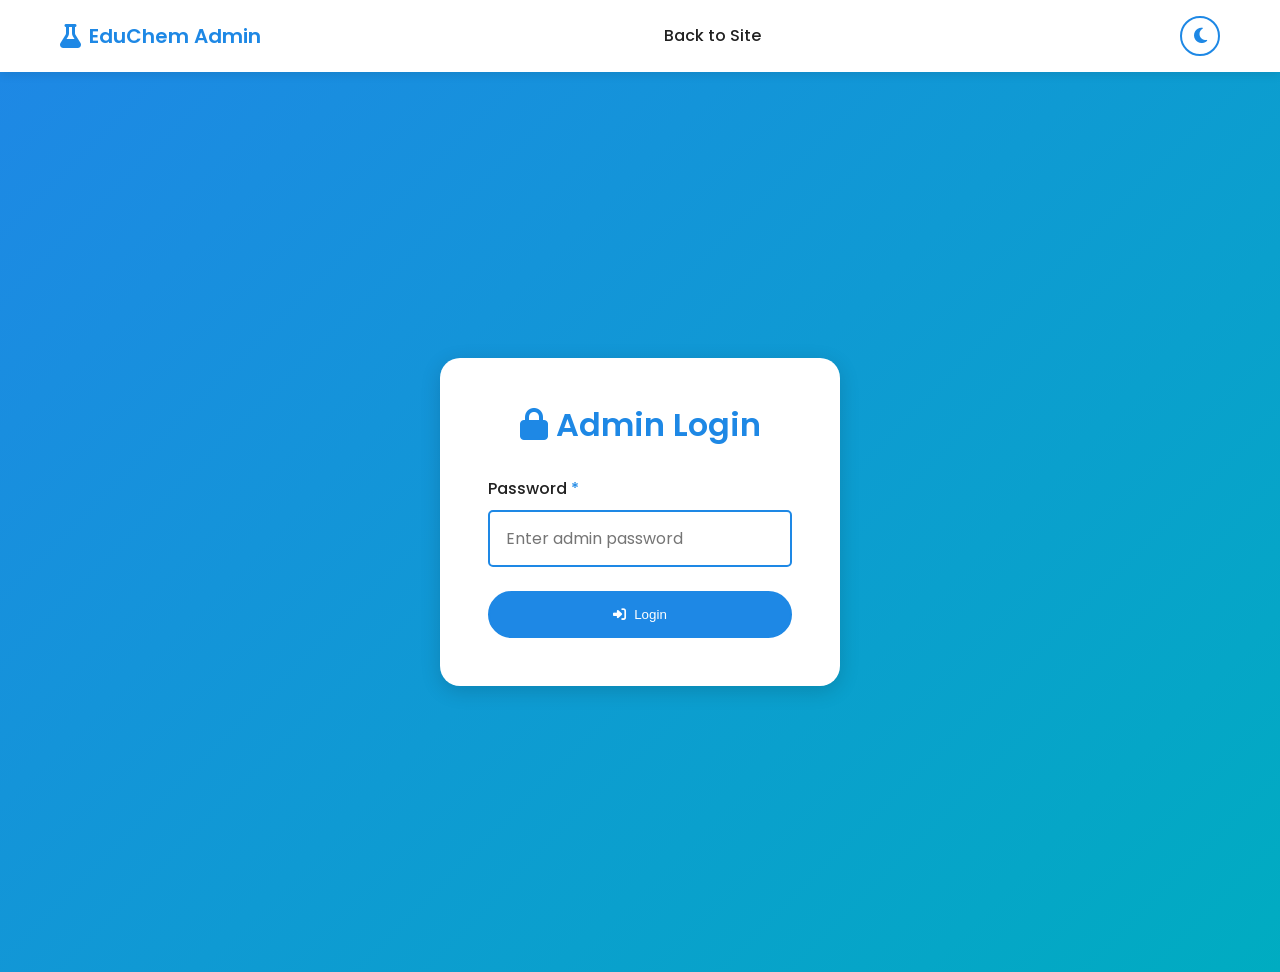
<file: admin.html>
<!DOCTYPE html>
<html lang="en">
<head>
    <meta charset="UTF-8">
    <meta name="viewport" content="width=device-width, initial-scale=1.0">
    <title>Admin Panel - EduChem Resources</title>
    <link rel="stylesheet" href="css/style.css">
    <link rel="preconnect" href="https://fonts.googleapis.com">
    <link rel="preconnect" href="https://fonts.gstatic.com" crossorigin>
    <link href="https://fonts.googleapis.com/css2?family=Poppins:wght@300;400;500;600;700&display=swap" rel="stylesheet">
    <link rel="stylesheet" href="https://cdnjs.cloudflare.com/ajax/libs/font-awesome/6.4.0/css/all.min.css">
    <style>
        /* Login Screen */
        .login-screen {
            min-height: 100vh;
            display: flex;
            align-items: center;
            justify-content: center;
            background: linear-gradient(135deg, var(--primary-color) 0%, var(--secondary-color) 100%);
        }
        .login-box {
            background: var(--bg-white);
            padding: 3rem;
            border-radius: 20px;
            box-shadow: var(--shadow-hover);
            max-width: 400px;
            width: 90%;
        }
        .login-box h2 {
            text-align: center;
            margin-bottom: 2rem;
            color: var(--primary-color);
        }
        .login-error {
            background: #ffebee;
            color: #c62828;
            padding: 1rem;
            border-radius: 5px;
            margin-bottom: 1rem;
            display: none;
        }
        .login-error.show {
            display: block;
        }
        
        /* Admin Dashboard (hidden until login) */
        .admin-dashboard {
            display: none;
        }
        .admin-dashboard.active {
            display: block;
        }
        
        /* Tabs */
        .admin-tabs {
            display: flex;
            gap: 0.5rem;
            margin-bottom: 2rem;
            border-bottom: 2px solid var(--border-color);
            flex-wrap: wrap;
        }
        .admin-tab {
            padding: 1rem 2rem;
            background: transparent;
            border: none;
            border-bottom: 3px solid transparent;
            cursor: pointer;
            font-weight: 500;
            color: var(--text-light);
            transition: var(--transition);
            position: relative;
            top: 2px;
        }
        .admin-tab:hover {
            color: var(--primary-color);
        }
        .admin-tab.active {
            color: var(--primary-color);
            border-bottom-color: var(--primary-color);
        }
        .tab-content {
            display: none;
        }
        .tab-content.active {
            display: block;
        }
        
        /* Stats Cards */
        .stats-grid {
            display: grid;
            grid-template-columns: repeat(auto-fit, minmax(250px, 1fr));
            gap: 1.5rem;
            margin-bottom: 2rem;
        }
        .stat-card {
            background: var(--bg-white);
            padding: 2rem;
            border-radius: 10px;
            box-shadow: var(--shadow);
            text-align: center;
        }
        .stat-card .stat-icon {
            font-size: 3rem;
            color: var(--primary-color);
            margin-bottom: 1rem;
        }
        .stat-card .stat-value {
            font-size: 2.5rem;
            font-weight: 700;
            color: var(--text-dark);
            margin-bottom: 0.5rem;
        }
        .stat-card .stat-label {
            color: var(--text-light);
            font-size: 0.9rem;
        }
        
        .admin-container {
            max-width: 1400px;
            margin: 2rem auto;
            padding: 0 20px;
        }
        .admin-header {
            display: flex;
            justify-content: space-between;
            align-items: center;
            margin-bottom: 2rem;
            flex-wrap: wrap;
            gap: 1rem;
        }
        .admin-actions {
            display: flex;
            gap: 1rem;
            flex-wrap: wrap;
        }
        .resources-table {
            width: 100%;
            border-collapse: collapse;
            background: var(--bg-white);
            border-radius: 10px;
            overflow: hidden;
            box-shadow: var(--shadow);
            margin-bottom: 2rem;
        }
        .resources-table th,
        .resources-table td {
            padding: 1rem;
            text-align: left;
            border-bottom: 1px solid var(--border-color);
        }
        .resources-table th {
            background: var(--bg-light);
            font-weight: 600;
            color: var(--text-dark);
        }
        .resources-table tr:hover {
            background: var(--bg-light);
        }
        .action-buttons {
            display: flex;
            gap: 0.5rem;
        }
        .btn-sm {
            padding: 0.5rem 1rem;
            font-size: 0.875rem;
        }
        .modal {
            display: none;
            position: fixed;
            top: 0;
            left: 0;
            width: 100%;
            height: 100%;
            background: rgba(0, 0, 0, 0.5);
            z-index: 10000;
            align-items: center;
            justify-content: center;
        }
        .modal.active {
            display: flex;
        }
        .modal-content {
            background: var(--bg-white);
            padding: 2rem;
            border-radius: 10px;
            max-width: 600px;
            width: 90%;
            max-height: 90vh;
            overflow-y: auto;
            box-shadow: var(--shadow-hover);
        }
        .modal-header {
            display: flex;
            justify-content: space-between;
            align-items: center;
            margin-bottom: 1.5rem;
        }
        .modal-header h2 {
            margin: 0;
        }
        .close-modal {
            background: transparent;
            border: none;
            font-size: 1.5rem;
            cursor: pointer;
            color: var(--text-light);
        }
        .form-row {
            display: grid;
            grid-template-columns: 1fr 1fr;
            gap: 1rem;
            margin-bottom: 1rem;
        }
        .form-row.full {
            grid-template-columns: 1fr;
        }
        .tags-input {
            display: flex;
            flex-wrap: wrap;
            gap: 0.5rem;
            padding: 0.5rem;
            border: 2px solid var(--border-color);
            border-radius: 5px;
            min-height: 50px;
        }
        .tag {
            background: var(--primary-color);
            color: white;
            padding: 0.25rem 0.75rem;
            border-radius: 20px;
            font-size: 0.875rem;
            display: flex;
            align-items: center;
            gap: 0.5rem;
        }
        .tag-remove {
            cursor: pointer;
            font-weight: bold;
        }
        .tag-input {
            border: none;
            outline: none;
            flex: 1;
            min-width: 100px;
        }
        @media (max-width: 768px) {
            .form-row {
                grid-template-columns: 1fr;
            }
            .resources-table {
                font-size: 0.875rem;
            }
            .resources-table th,
            .resources-table td {
                padding: 0.5rem;
            }
            .action-buttons {
                flex-direction: column;
            }
        }
    </style>
</head>
<body>
    <!-- Navigation -->
    <nav class="navbar">
        <div class="container">
            <div class="nav-wrapper">
                <div class="logo">
                    <i class="fas fa-flask"></i>
                    <span>EduChem Admin</span>
                </div>
                <ul class="nav-menu">
                    <li><a href="index.html">Back to Site</a></li>
                </ul>
                <div style="display: flex; align-items: center; gap: 1rem;">
                    <button class="theme-toggle" id="themeToggle" aria-label="Toggle dark mode">
                        <i class="fas fa-moon" id="themeIcon"></i>
                    </button>
                </div>
            </div>
        </div>
    </nav>

    <!-- Login Screen -->
    <div class="login-screen" id="loginScreen">
        <div class="login-box">
            <h2><i class="fas fa-lock"></i> Admin Login</h2>
            <div class="login-error" id="loginError">
                <i class="fas fa-exclamation-circle"></i> Invalid password. Please try again.
            </div>
            <form id="loginForm">
                <div class="form-group">
                    <label for="adminPassword">Password <span>*</span></label>
                    <input type="password" id="adminPassword" name="password" placeholder="Enter admin password" required autofocus>
                </div>
                <button type="submit" class="btn btn-primary btn-block">
                    <i class="fas fa-sign-in-alt"></i> Login
                </button>
            </form>
        </div>
    </div>

    <!-- Admin Dashboard -->
    <div class="admin-dashboard" id="adminDashboard">
        <div class="admin-container">
            <div class="admin-header">
                <h1><i class="fas fa-chart-line"></i> Admin Dashboard</h1>
                <div class="admin-actions">
                    <button class="btn btn-secondary" onclick="logout()">
                        <i class="fas fa-sign-out-alt"></i> Logout
                    </button>
                </div>
            </div>

            <!-- Stats Overview -->
            <div class="stats-grid" id="statsGrid">
                <div class="stat-card">
                    <div class="stat-icon"><i class="fas fa-users"></i></div>
                    <div class="stat-value" id="totalVisitors">0</div>
                    <div class="stat-label">Total Visitors</div>
                </div>
                <div class="stat-card">
                    <div class="stat-icon"><i class="fas fa-envelope"></i></div>
                    <div class="stat-value" id="totalSubscribers">0</div>
                    <div class="stat-label">Newsletter Subscribers</div>
                </div>
                <div class="stat-card">
                    <div class="stat-icon"><i class="fas fa-file-alt"></i></div>
                    <div class="stat-value" id="totalResources">0</div>
                    <div class="stat-label">Resources</div>
                </div>
                <div class="stat-card">
                    <div class="stat-icon"><i class="fas fa-download"></i></div>
                    <div class="stat-value" id="totalDownloads">0</div>
                    <div class="stat-label">Total Downloads</div>
                </div>
            </div>

            <!-- Tabs -->
            <div class="admin-tabs">
                <button class="admin-tab active" onclick="switchTab('resources'); return false;">
                    <i class="fas fa-folder"></i> Resources
                </button>
                <button class="admin-tab" onclick="switchTab('newsletter'); return false;">
                    <i class="fas fa-envelope"></i> Newsletter Emails
                </button>
                <button class="admin-tab" onclick="switchTab('analytics'); return false;">
                    <i class="fas fa-chart-bar"></i> Analytics & Insights
                </button>
            </div>

            <!-- Resources Tab -->
            <div class="tab-content active" id="resourcesTab">
                <div class="admin-header">
                    <h2><i class="fas fa-folder"></i> Resources Management</h2>
                    <div class="admin-actions">
                        <button class="btn btn-primary" onclick="openModal('add')">
                            <i class="fas fa-plus"></i> Add Resource
                        </button>
                        <button class="btn btn-secondary" onclick="refreshResources()">
                            <i class="fas fa-sync-alt"></i> Refresh
                        </button>
                    </div>
                </div>

        <div id="resourcesTableContainer">
            <table class="resources-table">
                <thead>
                    <tr>
                        <th>ID</th>
                        <th>Title</th>
                        <th>Category</th>
                        <th>Type</th>
                        <th>Size</th>
                        <th>Actions</th>
                    </tr>
                </thead>
                <tbody id="resourcesTableBody">
                    <tr>
                        <td colspan="6" style="text-align: center; padding: 2rem;">
                            <i class="fas fa-spinner fa-spin"></i> Loading resources...
                        </td>
                    </tr>
                </tbody>
            </table>
            </div>

            <!-- Newsletter Emails Tab -->
            <div class="tab-content" id="newsletterTab" style="display: none;">
                <div class="admin-header">
                    <h2><i class="fas fa-envelope"></i> Newsletter Subscribers</h2>
                    <div class="admin-actions">
                        <button class="btn btn-secondary" onclick="refreshNewsletter()">
                            <i class="fas fa-sync-alt"></i> Refresh
                        </button>
                        <button class="btn btn-primary" onclick="exportEmails()">
                            <i class="fas fa-download"></i> Export CSV
                        </button>
                    </div>
                </div>
                <div id="newsletterTableContainer">
                    <table class="resources-table">
                        <thead>
                            <tr>
                                <th>#</th>
                                <th>Email Address</th>
                                <th>Subscribed Date</th>
                                <th>Actions</th>
                            </tr>
                        </thead>
                        <tbody id="newsletterTableBody">
                            <tr>
                                <td colspan="4" style="text-align: center; padding: 2rem;">
                                    <i class="fas fa-spinner fa-spin"></i> Loading subscribers...
                                </td>
                            </tr>
                        </tbody>
                    </table>
                </div>
            </div>

            <!-- Analytics Tab -->
            <div class="tab-content" id="analyticsTab" style="display: none;">
                <div class="admin-header">
                    <h2><i class="fas fa-chart-bar"></i> Analytics & Insights</h2>
                    <div class="admin-actions">
                        <button class="btn btn-secondary" onclick="refreshAnalytics()">
                            <i class="fas fa-sync-alt"></i> Refresh
                        </button>
                    </div>
                </div>
                
                <div class="stats-grid" style="margin-top: 2rem;">
                    <div class="stat-card">
                        <div class="stat-icon"><i class="fas fa-calendar-day"></i></div>
                        <div class="stat-value" id="todayVisitors">0</div>
                        <div class="stat-label">Visitors Today</div>
                    </div>
                    <div class="stat-card">
                        <div class="stat-icon"><i class="fas fa-calendar-week"></i></div>
                        <div class="stat-value" id="weekVisitors">0</div>
                        <div class="stat-label">This Week</div>
                    </div>
                    <div class="stat-card">
                        <div class="stat-icon"><i class="fas fa-globe"></i></div>
                        <div class="stat-value" id="uniqueVisitors">0</div>
                        <div class="stat-label">Unique Visitors</div>
                    </div>
                    <div class="stat-card">
                        <div class="stat-icon"><i class="fas fa-mobile-alt"></i></div>
                        <div class="stat-value" id="mobileVisitors">0</div>
                        <div class="stat-label">Mobile Visitors</div>
                    </div>
                </div>

                <div style="background: var(--bg-white); padding: 2rem; border-radius: 10px; box-shadow: var(--shadow); margin-top: 2rem;">
                    <h3 style="margin-bottom: 1.5rem;">Visitor Demographics</h3>
                    <div id="demographicsContent">
                        <p style="text-align: center; color: var(--text-light);">
                            <i class="fas fa-spinner fa-spin"></i> Loading demographics...
                        </p>
                    </div>
                </div>

                <div style="background: var(--bg-white); padding: 2rem; border-radius: 10px; box-shadow: var(--shadow); margin-top: 2rem;">
                    <h3 style="margin-bottom: 1.5rem;">Recent Visitors</h3>
                    <div id="recentVisitorsContent">
                        <p style="text-align: center; color: var(--text-light);">
                            <i class="fas fa-spinner fa-spin"></i> Loading recent visitors...
                        </p>
                    </div>
                </div>
            </div>
        </div>
    </div>

    <!-- Modal for Add/Edit -->
    <div class="modal" id="resourceModal">
        <div class="modal-content">
            <div class="modal-header">
                <h2 id="modalTitle">Add Resource</h2>
                <button class="close-modal" onclick="closeModal()">
                    <i class="fas fa-times"></i>
                </button>
            </div>
            <form id="resourceForm">
                <input type="hidden" id="resourceId" name="id">
                
                <div class="form-group">
                    <label for="title">Title <span>*</span></label>
                    <input type="text" id="title" name="title" required>
                </div>

                <div class="form-row">
                    <div class="form-group">
                        <label for="category">Category <span>*</span></label>
                        <select id="category" name="category" required>
                            <option value="notes">Lesson Notes</option>
                            <option value="exam">Exam Prep</option>
                            <option value="tutorial">Tutorials</option>
                            <option value="infographic">Infographics</option>
                        </select>
                    </div>
                    <div class="form-group">
                        <label for="type">File Type <span>*</span></label>
                        <select id="type" name="type" required>
                            <option value="PDF">PDF</option>
                            <option value="PPTX">PPTX</option>
                            <option value="PNG">PNG</option>
                            <option value="JPG">JPG</option>
                            <option value="DOCX">DOCX</option>
                        </select>
                    </div>
                </div>

                <div class="form-row">
                    <div class="form-group">
                        <label for="size">File Size</label>
                        <input type="text" id="size" name="size" placeholder="e.g., 2.5 MB">
                    </div>
                    <div class="form-group">
                        <label for="downloadUrl">Download URL</label>
                        <input type="url" id="downloadUrl" name="downloadUrl" placeholder="https://...">
                    </div>
                </div>

                <div class="form-group form-row full">
                    <label for="description">Description <span>*</span></label>
                    <textarea id="description" name="description" rows="4" required></textarea>
                </div>

                <div class="form-group form-row full">
                    <label>Tags</label>
                    <div class="tags-input" id="tagsContainer">
                        <input type="text" class="tag-input" id="tagInput" placeholder="Type and press Enter to add tag">
                    </div>
                    <div id="tagsList" style="margin-top: 0.5rem; display: flex; flex-wrap: wrap; gap: 0.5rem;"></div>
                </div>

                <div class="form-group" style="margin-top: 1.5rem; display: flex; gap: 1rem;">
                    <button type="submit" class="btn btn-primary btn-block">
                        <i class="fas fa-save"></i> Save Resource
                    </button>
                    <button type="button" class="btn btn-outline btn-block" onclick="closeModal()">
                        Cancel
                    </button>
                </div>
            </form>
        </div>
    </div>

    <script src="js/script.js"></script>
    <script src="js/admin.js"></script>
</body>
</html>
</file>
<file: css/style.css>
/* ============================================
   EduChem with Ajibola - Main Stylesheet
   Modern, Clean, Educational Design
   White and Light Blue Theme
   ============================================ */

/* CSS Variables - Light Mode (Default) */
:root {
    --primary-color: #1e88e5;
    --primary-dark: #1565c0;
    --primary-light: #64b5f6;
    --secondary-color: #00acc1;
    --accent-color: #00bcd4;
    --text-dark: #212121;
    --text-light: #757575;
    --bg-white: #ffffff;
    --bg-light: #f5f5f5;
    --bg-blue: #e3f2fd;
    --border-color: #e0e0e0;
    --shadow: 0 2px 10px rgba(0, 0, 0, 0.1);
    --shadow-hover: 0 5px 20px rgba(0, 0, 0, 0.15);
    --transition: all 0.3s ease;
    --font-primary: 'Poppins', sans-serif;
}

/* Dark Mode Variables - Enhanced Contrast */
[data-theme="dark"] {
    --primary-color: #64b5f6;
    --primary-dark: #42a5f5;
    --primary-light: #90caf9;
    --secondary-color: #26c6da;
    --accent-color: #4dd0e1;
    --text-dark: #ffffff;
    --text-medium: #e0e0e0;
    --text-light: #b0b0b0;
    --bg-white: #121212;
    --bg-light: #1e1e1e;
    --bg-blue: #1a237e;
    --bg-glass: rgba(30, 30, 30, 0.8);
    --bg-glass-strong: rgba(30, 30, 30, 0.95);
    --border-color: #555555;
    --border-light: #333333;
    --shadow: 0 2px 10px rgba(0, 0, 0, 0.8);
    --shadow-hover: 0 5px 20px rgba(0, 0, 0, 0.9);
    --shadow-neu: 8px 8px 16px #0a0a0a, -8px -8px 16px #2a2a2a;
    --shadow-neu-hover: 12px 12px 24px #0a0a0a, -12px -12px 24px #2a2a2a;
}

/* Reset & Base Styles */
* {
    margin: 0;
    padding: 0;
    box-sizing: border-box;
}

html {
    scroll-behavior: smooth;
}

body {
    font-family: var(--font-primary);
    color: var(--text-dark);
    line-height: 1.6;
    background-color: var(--bg-white);
    overflow-x: hidden;
    transition: background-color 0.3s ease, color 0.3s ease;
}

.container {
    max-width: 1200px;
    margin: 0 auto;
    padding: 0 20px;
}

/* Typography */
h1, h2, h3, h4, h5, h6 {
    font-weight: 600;
    line-height: 1.2;
    margin-bottom: 1rem;
    color: var(--text-dark);
}

h1 { font-size: 2.5rem; }
h2 { font-size: 2rem; }
h3 { font-size: 1.5rem; }
h4 { font-size: 1.25rem; }

p {
    margin-bottom: 1rem;
    color: var(--text-light);
}

a {
    text-decoration: none;
    color: inherit;
    transition: var(--transition);
}

/* Navigation */
.navbar {
    background: var(--bg-white);
    box-shadow: var(--shadow);
    position: sticky;
    top: 0;
    z-index: 1000;
    padding: 1rem 0;
}

.nav-wrapper {
    display: flex;
    justify-content: space-between;
    align-items: center;
}

.logo {
    display: flex;
    align-items: center;
    gap: 0.5rem;
    font-size: 1.25rem;
    font-weight: 600;
    color: var(--primary-color);
}

.logo i {
    font-size: 1.5rem;
}

.nav-menu {
    display: flex;
    list-style: none;
    gap: 2rem;
    align-items: center;
}

.nav-menu a {
    color: var(--text-dark);
    font-weight: 500;
    padding: 0.5rem 0;
    position: relative;
}

.nav-menu a:hover,
.nav-menu a.active {
    color: var(--primary-color);
}

.nav-menu a.active::after {
    content: '';
    position: absolute;
    bottom: 0;
    left: 0;
    width: 100%;
    height: 2px;
    background: var(--primary-color);
}

.hamburger {
    display: none;
    flex-direction: column;
    cursor: pointer;
    gap: 5px;
}

.hamburger span {
    width: 25px;
    height: 3px;
    background: var(--primary-color);
    transition: var(--transition);
}

/* Dark Mode Toggle Button */
.theme-toggle {
    background: transparent;
    border: 2px solid var(--primary-color);
    color: var(--primary-color);
    width: 40px;
    height: 40px;
    border-radius: 50%;
    cursor: pointer;
    display: flex;
    align-items: center;
    justify-content: center;
    transition: var(--transition);
    margin-left: 1rem;
    font-size: 1.1rem;
}

.theme-toggle:hover {
    background: var(--primary-color);
    color: white;
    transform: rotate(20deg);
}

@media (max-width: 768px) {
    .theme-toggle {
        margin-left: 0.5rem;
        width: 35px;
        height: 35px;
    }
}

/* Hero Section */
.hero {
    position: relative;
    min-height: 90vh;
    display: flex;
    align-items: center;
    justify-content: center;
    text-align: center;
    color: white;
    overflow: hidden;
}

.hero-background {
    position: absolute;
    top: 0;
    left: 0;
    width: 100%;
    height: 100%;
    background: linear-gradient(135deg, var(--primary-color) 0%, var(--secondary-color) 100%);
    z-index: -2;
}

.hero-background::before {
    content: '';
    position: absolute;
    top: 0;
    left: 0;
    width: 100%;
    height: 100%;
    background: url('data:image/svg+xml,<svg xmlns="http://www.w3.org/2000/svg" viewBox="0 0 1440 320"><path fill="%23ffffff" fill-opacity="0.1" d="M0,96L48,112C96,128,192,160,288,160C384,160,480,128,576,122.7C672,117,768,139,864,154.7C960,171,1056,181,1152,165.3C1248,149,1344,107,1392,85.3L1440,64L1440,320L1392,320C1344,320,1248,320,1152,320C1056,320,960,320,864,320C768,320,672,320,576,320C480,320,384,320,288,320C192,320,96,320,48,320L0,320Z"></path></svg>') no-repeat bottom;
    background-size: cover;
    z-index: -1;
}

.hero-overlay {
    position: absolute;
    top: 0;
    left: 0;
    width: 100%;
    height: 100%;
    background: rgba(0, 0, 0, 0.3);
    z-index: -1;
}

.hero-content {
    position: relative;
    z-index: 1;
    max-width: 800px;
    padding: 2rem;
}

.hero-title {
    font-size: 3.5rem;
    font-weight: 700;
    margin-bottom: 1.5rem;
    color: white;
    animation: fadeInUp 1s ease;
}

.hero-subtitle {
    font-size: 1.25rem;
    margin-bottom: 2rem;
    color: rgba(255, 255, 255, 0.9);
    animation: fadeInUp 1s ease 0.2s both;
}

.hero-cta {
    display: flex;
    gap: 1rem;
    justify-content: center;
    flex-wrap: wrap;
    animation: fadeInUp 1s ease 0.4s both;
}

.scroll-indicator {
    position: absolute;
    bottom: 2rem;
    left: 50%;
    transform: translateX(-50%);
    animation: bounce 2s infinite;
    color: white;
    font-size: 1.5rem;
}

/* Buttons */
.btn {
    display: inline-flex;
    align-items: center;
    gap: 0.5rem;
    padding: 0.875rem 2rem;
    border-radius: 50px;
    font-weight: 500;
    transition: var(--transition);
    border: 2px solid transparent;
    cursor: pointer;
    text-decoration: none;
}

.btn-primary {
    background: var(--primary-color);
    color: white;
    border-color: var(--primary-color);
}

.btn-primary:hover {
    background: var(--primary-dark);
    border-color: var(--primary-dark);
    transform: translateY(-2px);
    box-shadow: var(--shadow-hover);
}

.btn-secondary {
    background: var(--secondary-color);
    color: white;
    border-color: var(--secondary-color);
}

.btn-secondary:hover {
    background: #0097a7;
    transform: translateY(-2px);
    box-shadow: var(--shadow-hover);
}

.btn-outline {
    background: transparent;
    color: white;
    border-color: white;
}

.btn-outline:hover {
    background: white;
    color: var(--primary-color);
    transform: translateY(-2px);
}

.btn-download {
    background: var(--primary-color);
    color: white;
    padding: 0.75rem 1.5rem;
    font-size: 0.9rem;
}

.btn-download:hover {
    background: var(--primary-dark);
    transform: translateY(-2px);
}

.btn-block {
    width: 100%;
    justify-content: center;
}

/* Features Section */
.features {
    padding: 5rem 0;
    background: var(--bg-light);
}

.section-title {
    text-align: center;
    font-size: 2.5rem;
    margin-bottom: 1rem;
    color: var(--text-dark);
}

.section-subtitle {
    text-align: center;
    font-size: 1.1rem;
    color: var(--text-light);
    margin-bottom: 3rem;
}

.features-grid {
    display: grid;
    grid-template-columns: repeat(auto-fit, minmax(300px, 1fr));
    gap: 2rem;
    margin-top: 3rem;
}

.feature-card {
    background: white;
    padding: 2rem;
    border-radius: 10px;
    text-align: center;
    box-shadow: var(--shadow);
    transition: var(--transition);
}

.feature-card:hover {
    transform: translateY(-5px);
    box-shadow: var(--shadow-hover);
}

.feature-icon {
    width: 80px;
    height: 80px;
    margin: 0 auto 1.5rem;
    background: var(--bg-blue);
    border-radius: 50%;
    display: flex;
    align-items: center;
    justify-content: center;
    font-size: 2rem;
    color: var(--primary-color);
}

.feature-card h3 {
    color: var(--text-dark);
    margin-bottom: 1rem;
}

/* Testimonials Section */
.testimonials {
    padding: 5rem 0;
    background: white;
}

.testimonials-grid {
    display: grid;
    grid-template-columns: repeat(auto-fit, minmax(300px, 1fr));
    gap: 2rem;
    margin-top: 3rem;
}

.testimonial-card {
    background: var(--bg-blue);
    padding: 2rem;
    border-radius: 10px;
    border-left: 4px solid var(--primary-color);
}

.testimonial-content {
    margin-bottom: 1.5rem;
}

.testimonial-content i {
    font-size: 2rem;
    color: var(--primary-color);
    opacity: 0.5;
    margin-bottom: 1rem;
}

.testimonial-content p {
    font-style: italic;
    color: var(--text-dark);
    line-height: 1.8;
}

.testimonial-author strong {
    display: block;
    color: var(--text-dark);
    font-weight: 600;
    margin-bottom: 0.25rem;
}

.testimonial-author span {
    color: var(--text-light);
    font-size: 0.9rem;
}

/* Newsletter Section */
.newsletter {
    padding: 5rem 0;
    background: linear-gradient(135deg, var(--primary-color) 0%, var(--secondary-color) 100%);
    color: white;
}

.newsletter-content {
    text-align: center;
    max-width: 600px;
    margin: 0 auto;
}

.newsletter-content h2 {
    color: white;
    margin-bottom: 1rem;
}

.newsletter-content p {
    color: rgba(255, 255, 255, 0.9);
    margin-bottom: 2rem;
}

.newsletter-form {
    display: flex;
    gap: 1rem;
    margin-bottom: 1rem;
}

.newsletter-form input {
    flex: 1;
    padding: 0.875rem 1.5rem;
    border: none;
    border-radius: 50px;
    font-size: 1rem;
    outline: none;
}

.newsletter-note {
    font-size: 0.85rem;
    color: rgba(255, 255, 255, 0.8);
    margin: 0;
}

/* Page Header */
.page-header {
    background: linear-gradient(135deg, var(--primary-color) 0%, var(--secondary-color) 100%);
    color: white;
    padding: 4rem 0;
    text-align: center;
}

.page-header h1 {
    color: white;
    font-size: 3rem;
    margin-bottom: 0.5rem;
}

.page-header p {
    color: rgba(255, 255, 255, 0.9);
    font-size: 1.2rem;
}

/* About Page Styles */
.story-section,
.founder-section {
    padding: 5rem 0;
}

.story-content,
.founder-content {
    display: grid;
    grid-template-columns: 1fr 1fr;
    gap: 3rem;
    align-items: center;
}

.story-text h2,
.founder-text h2 {
    color: var(--primary-color);
    margin-bottom: 1.5rem;
}

.lead {
    font-size: 1.2rem;
    font-weight: 500;
    color: var(--text-dark);
    margin-bottom: 1.5rem;
}

.placeholder-image {
    background: var(--bg-blue);
    border-radius: 10px;
    padding: 4rem 2rem;
    text-align: center;
    min-height: 300px;
    display: flex;
    flex-direction: column;
    align-items: center;
    justify-content: center;
}

.placeholder-image i {
    font-size: 4rem;
    color: var(--primary-color);
    margin-bottom: 1rem;
}

.placeholder-image p {
    color: var(--text-light);
    font-weight: 500;
}

.founder-title {
    color: var(--primary-color);
    font-weight: 600;
    margin-bottom: 1rem;
}

.philosophy-list {
    list-style: none;
    margin-top: 1.5rem;
}

.philosophy-list li {
    padding: 0.75rem 0;
    display: flex;
    align-items: flex-start;
    gap: 0.75rem;
}

.philosophy-list i {
    color: var(--primary-color);
    margin-top: 0.25rem;
}

/* Mission & Vision */
.mission-vision {
    padding: 5rem 0;
    background: var(--bg-light);
}

.mv-grid {
    display: grid;
    grid-template-columns: repeat(auto-fit, minmax(400px, 1fr));
    gap: 3rem;
}

.mv-card {
    background: white;
    padding: 3rem;
    border-radius: 10px;
    box-shadow: var(--shadow);
    text-align: center;
}

.mv-icon {
    width: 100px;
    height: 100px;
    margin: 0 auto 2rem;
    background: var(--bg-blue);
    border-radius: 50%;
    display: flex;
    align-items: center;
    justify-content: center;
    font-size: 3rem;
    color: var(--primary-color);
}

.mv-card h2 {
    color: var(--primary-color);
    margin-bottom: 1.5rem;
}

/* Values Section */
.values-section {
    padding: 5rem 0;
    background: white;
}

.values-grid {
    display: grid;
    grid-template-columns: repeat(auto-fit, minmax(250px, 1fr));
    gap: 2rem;
    margin-top: 3rem;
}

.value-card {
    text-align: center;
    padding: 2rem;
}

.value-card i {
    font-size: 3rem;
    color: var(--primary-color);
    margin-bottom: 1rem;
}

.value-card h3 {
    color: var(--text-dark);
    margin-bottom: 1rem;
}

/* Quote Section */
.quote-section {
    padding: 5rem 0;
    background: var(--bg-blue);
}

.quote-content {
    max-width: 800px;
    margin: 0 auto;
    text-align: center;
}

.quote-content i {
    font-size: 3rem;
    color: var(--primary-color);
    opacity: 0.3;
    margin-bottom: 2rem;
}

.quote-content blockquote {
    font-size: 1.5rem;
    font-style: italic;
    color: var(--text-dark);
    line-height: 1.8;
    margin-bottom: 2rem;
}

.quote-content cite {
    display: block;
    color: var(--text-light);
    font-size: 1rem;
    font-style: normal;
}

/* CTA Section */
.cta-section {
    padding: 5rem 0;
    background: linear-gradient(135deg, var(--primary-color) 0%, var(--secondary-color) 100%);
    color: white;
    text-align: center;
}

.cta-content h2 {
    color: white;
    margin-bottom: 1rem;
}

.cta-content p {
    color: rgba(255, 255, 255, 0.9);
    margin-bottom: 2rem;
    font-size: 1.1rem;
}

.cta-buttons {
    display: flex;
    gap: 1rem;
    justify-content: center;
    flex-wrap: wrap;
}

/* Resources Page Styles */
.resources-filter {
    padding: 3rem 0;
    background: var(--bg-light);
}

.filter-wrapper {
    max-width: 1000px;
    margin: 0 auto;
}

.search-box {
    position: relative;
    margin-bottom: 2rem;
}

.search-box i {
    position: absolute;
    left: 1.5rem;
    top: 50%;
    transform: translateY(-50%);
    color: var(--text-light);
}

.search-box input {
    width: 100%;
    padding: 1rem 1.5rem 1rem 3.5rem;
    border: 2px solid var(--border-color);
    border-radius: 50px;
    font-size: 1rem;
    outline: none;
    transition: var(--transition);
}

.search-box input:focus {
    border-color: var(--primary-color);
}

.filter-buttons {
    display: flex;
    gap: 1rem;
    flex-wrap: wrap;
    justify-content: center;
}

.filter-btn {
    padding: 0.75rem 1.5rem;
    border: 2px solid var(--border-color);
    background: white;
    border-radius: 50px;
    cursor: pointer;
    transition: var(--transition);
    font-weight: 500;
    color: var(--text-dark);
}

.filter-btn:hover,
.filter-btn.active {
    background: var(--primary-color);
    color: white;
    border-color: var(--primary-color);
}

.resources-section {
    padding: 3rem 0 5rem;
}

.resource-category {
    margin-bottom: 4rem;
}

.category-header {
    text-align: center;
    margin-bottom: 3rem;
}

.category-header i {
    font-size: 3rem;
    color: var(--primary-color);
    margin-bottom: 1rem;
}

.category-header h2 {
    color: var(--text-dark);
    margin-bottom: 0.5rem;
}

.resources-grid {
    display: grid;
    grid-template-columns: repeat(auto-fill, minmax(280px, 1fr));
    gap: 2rem;
}

.resource-card {
    background: white;
    border: 2px solid var(--border-color);
    border-radius: 10px;
    padding: 2rem;
    transition: var(--transition);
}

.resource-card:hover {
    border-color: var(--primary-color);
    transform: translateY(-5px);
    box-shadow: var(--shadow-hover);
}

.resource-icon {
    width: 60px;
    height: 60px;
    background: var(--bg-blue);
    border-radius: 10px;
    display: flex;
    align-items: center;
    justify-content: center;
    font-size: 1.5rem;
    color: var(--primary-color);
    margin-bottom: 1rem;
}

.resource-card h3 {
    color: var(--text-dark);
    margin-bottom: 0.75rem;
}

.resource-meta {
    display: flex;
    gap: 1rem;
    margin: 1rem 0;
    font-size: 0.9rem;
}

.resource-type,
.resource-size {
    padding: 0.25rem 0.75rem;
    background: var(--bg-light);
    border-radius: 20px;
    color: var(--text-light);
}

.resource-card.hidden {
    display: none;
}

/* Contact Page Styles */
.contact-section {
    padding: 5rem 0;
}

.contact-wrapper {
    display: grid;
    grid-template-columns: 1fr 1fr;
    gap: 4rem;
}

.contact-info h2 {
    color: var(--primary-color);
    margin-bottom: 1rem;
}

.contact-items {
    margin: 2rem 0;
}

.contact-item {
    display: flex;
    gap: 1.5rem;
    margin-bottom: 2rem;
    padding: 1.5rem;
    background: var(--bg-light);
    border-radius: 10px;
}

.contact-icon {
    width: 60px;
    height: 60px;
    background: var(--primary-color);
    color: white;
    border-radius: 50%;
    display: flex;
    align-items: center;
    justify-content: center;
    font-size: 1.5rem;
    flex-shrink: 0;
}

.contact-details h3 {
    color: var(--text-dark);
    margin-bottom: 0.5rem;
}

.contact-details a {
    color: var(--primary-color);
    font-weight: 500;
    display: block;
    margin-bottom: 0.25rem;
}

.contact-details a:hover {
    text-decoration: underline;
}

.social-media-section {
    margin-top: 3rem;
    padding-top: 2rem;
    border-top: 2px solid var(--border-color);
}

.social-media-section h3 {
    color: var(--text-dark);
    margin-bottom: 0.5rem;
}

.social-links-large {
    display: flex;
    gap: 1rem;
    margin-top: 1.5rem;
    flex-wrap: wrap;
}

.social-link {
    display: flex;
    align-items: center;
    gap: 0.75rem;
    padding: 1rem 1.5rem;
    border-radius: 50px;
    font-weight: 500;
    transition: var(--transition);
    color: white;
}

.social-link.youtube {
    background: #ff0000;
}

.social-link.tiktok {
    background: #000000;
}

.social-link.whatsapp {
    background: #25d366;
}

.social-link:hover {
    transform: translateY(-3px);
    box-shadow: var(--shadow-hover);
}

.contact-form-wrapper {
    background: var(--bg-light);
    padding: 3rem;
    border-radius: 10px;
}

.contact-form-wrapper h2 {
    color: var(--primary-color);
    margin-bottom: 0.5rem;
}

.form-group {
    margin-bottom: 1.5rem;
}

.form-group label {
    display: block;
    margin-bottom: 0.5rem;
    color: var(--text-dark);
    font-weight: 500;
}

.form-group label span {
    color: var(--primary-color);
}

.form-group input,
.form-group textarea {
    width: 100%;
    padding: 0.875rem 1rem;
    border: 2px solid var(--border-color);
    border-radius: 5px;
    font-family: var(--font-primary);
    font-size: 1rem;
    outline: none;
    transition: var(--transition);
}

.form-group input:focus,
.form-group textarea:focus {
    border-color: var(--primary-color);
}

.form-note {
    font-size: 0.85rem;
    color: var(--text-light);
    margin-top: 1rem;
    margin-bottom: 0;
}

/* FAQ Section */
.faq-section {
    padding: 5rem 0;
    background: var(--bg-light);
}

.faq-grid {
    display: grid;
    grid-template-columns: repeat(auto-fit, minmax(300px, 1fr));
    gap: 2rem;
    margin-top: 3rem;
}

.faq-item {
    background: white;
    padding: 2rem;
    border-radius: 10px;
    box-shadow: var(--shadow);
}

.faq-item h3 {
    color: var(--primary-color);
    margin-bottom: 1rem;
    display: flex;
    align-items: center;
    gap: 0.75rem;
}

.faq-item h3 i {
    color: var(--primary-color);
}

/* Footer */
.footer {
    background: var(--text-dark);
    color: white;
    padding: 4rem 0 2rem;
    transition: background-color 0.3s ease;
}

[data-theme="dark"] .footer {
    background: #0a0a0a;
    border-top: 2px solid var(--border-color);
}

/* Dark Mode Enhanced Contrast Styles */
[data-theme="dark"] .feature-card,
[data-theme="dark"] .testimonial-card,
[data-theme="dark"] .resource-card,
[data-theme="dark"] .faq-item,
[data-theme="dark"] .contact-item,
[data-theme="dark"] .contact-form-wrapper,
[data-theme="dark"] .mv-card {
    border: 1px solid var(--border-color);
    background: var(--bg-light);
}

[data-theme="dark"] .navbar {
    border-bottom: 2px solid var(--border-color);
    background: var(--bg-light);
}

[data-theme="dark"] .form-group input,
[data-theme="dark"] .form-group textarea,
[data-theme="dark"] .form-group select {
    background: var(--bg-white);
    border: 2px solid var(--border-color);
    color: var(--text-dark);
}

[data-theme="dark"] .form-group input:focus,
[data-theme="dark"] .form-group textarea:focus,
[data-theme="dark"] .form-group select:focus {
    border-color: var(--primary-color);
    box-shadow: 0 0 0 3px rgba(100, 181, 246, 0.2);
    outline: 2px solid var(--primary-color);
    outline-offset: 2px;
}

[data-theme="dark"] .btn {
    border: 2px solid transparent;
}

[data-theme="dark"] .btn-primary {
    border-color: var(--primary-color);
    box-shadow: 0 0 10px rgba(100, 181, 246, 0.3);
}

[data-theme="dark"] .btn-primary:hover {
    box-shadow: 0 0 20px rgba(100, 181, 246, 0.5);
    border-color: var(--primary-light);
}

[data-theme="dark"] .btn-outline {
    border-color: var(--border-color);
    background: transparent;
}

[data-theme="dark"] .btn-outline:hover {
    border-color: var(--primary-color);
    background: var(--primary-color);
}

[data-theme="dark"] .resources-table,
[data-theme="dark"] .resources-table th,
[data-theme="dark"] .resources-table td {
    border-color: var(--border-color);
}

[data-theme="dark"] .resources-table th {
    background: var(--bg-light);
    border-bottom: 2px solid var(--border-color);
}

[data-theme="dark"] .resources-table tr:hover {
    background: var(--bg-white);
    border-left: 3px solid var(--primary-color);
}

[data-theme="dark"] .admin-tab {
    border-bottom: 3px solid transparent;
}

[data-theme="dark"] .admin-tab.active {
    border-bottom-color: var(--primary-color);
    color: var(--primary-color);
}

[data-theme="dark"] .stat-card {
    border: 2px solid var(--border-color);
    background: var(--bg-light);
    box-shadow: 0 4px 15px rgba(0, 0, 0, 0.5);
}

[data-theme="dark"] .stat-card:hover {
    border-color: var(--primary-color);
    box-shadow: 0 6px 25px rgba(100, 181, 246, 0.3);
}

[data-theme="dark"] .modal-content {
    border: 2px solid var(--border-color);
    background: var(--bg-light);
}

[data-theme="dark"] .page-header {
    border-bottom: 3px solid var(--primary-color);
}

[data-theme="dark"] .section-title {
    color: var(--text-dark);
    text-shadow: 0 2px 4px rgba(0, 0, 0, 0.5);
}

[data-theme="dark"] h1, 
[data-theme="dark"] h2, 
[data-theme="dark"] h3, 
[data-theme="dark"] h4 {
    color: var(--text-dark);
    text-shadow: 0 1px 3px rgba(0, 0, 0, 0.5);
}

[data-theme="dark"] p {
    color: var(--text-medium);
}

[data-theme="dark"] .logo {
    color: var(--primary-color);
    text-shadow: 0 0 10px rgba(100, 181, 246, 0.5);
}

[data-theme="dark"] .nav-menu a {
    color: var(--text-medium);
}

[data-theme="dark"] .nav-menu a:hover,
[data-theme="dark"] .nav-menu a.active {
    color: var(--primary-color);
    text-shadow: 0 0 5px rgba(100, 181, 246, 0.5);
}

[data-theme="dark"] .nav-menu a.active::after {
    background: var(--primary-color);
    box-shadow: 0 0 10px var(--primary-color);
}

[data-theme="dark"] .theme-toggle {
    border-color: var(--primary-color);
    color: var(--primary-color);
    box-shadow: 0 0 10px rgba(100, 181, 246, 0.3);
}

[data-theme="dark"] .theme-toggle:hover {
    background: var(--primary-color);
    color: var(--bg-white);
    box-shadow: 0 0 20px rgba(100, 181, 246, 0.6);
}

.footer-content {
    display: grid;
    grid-template-columns: repeat(auto-fit, minmax(250px, 1fr));
    gap: 3rem;
    margin-bottom: 3rem;
}

.footer-section h3,
.footer-section h4 {
    color: white;
    margin-bottom: 1.5rem;
}

.footer-section p {
    color: rgba(255, 255, 255, 0.7);
    margin-bottom: 1.5rem;
}

.footer-section ul {
    list-style: none;
}

.footer-section ul li {
    margin-bottom: 0.75rem;
    color: rgba(255, 255, 255, 0.7);
}

.footer-section ul li a {
    color: rgba(255, 255, 255, 0.7);
    transition: var(--transition);
}

.footer-section ul li a:hover {
    color: white;
    padding-left: 0.5rem;
}

.footer-section ul li i {
    margin-right: 0.5rem;
    color: var(--primary-light);
}

.social-links {
    display: flex;
    gap: 1rem;
    margin-top: 1rem;
}

.social-links a {
    width: 40px;
    height: 40px;
    background: rgba(255, 255, 255, 0.1);
    border-radius: 50%;
    display: flex;
    align-items: center;
    justify-content: center;
    color: white;
    transition: var(--transition);
}

.social-links a:hover {
    background: var(--primary-color);
    transform: translateY(-3px);
}

.footer-bottom {
    text-align: center;
    padding-top: 2rem;
    border-top: 1px solid rgba(255, 255, 255, 0.1);
}

.footer-bottom p {
    color: rgba(255, 255, 255, 0.7);
    margin: 0;
}

/* Animations */
@keyframes fadeInUp {
    from {
        opacity: 0;
        transform: translateY(30px);
    }
    to {
        opacity: 1;
        transform: translateY(0);
    }
}

@keyframes bounce {
    0%, 20%, 50%, 80%, 100% {
        transform: translateX(-50%) translateY(0);
    }
    40% {
        transform: translateX(-50%) translateY(-10px);
    }
    60% {
        transform: translateX(-50%) translateY(-5px);
    }
}

/* Responsive Design */
@media (max-width: 768px) {
    .hamburger {
        display: flex;
    }

    .nav-menu {
        position: fixed;
        left: -100%;
        top: 70px;
        flex-direction: column;
        background: white;
        width: 100%;
        text-align: center;
        transition: 0.3s;
        box-shadow: var(--shadow);
        padding: 2rem 0;
        gap: 0;
    }

    .nav-menu.active {
        left: 0;
    }

    .nav-menu li {
        margin: 1rem 0;
    }

    .hero-title {
        font-size: 2.5rem;
    }

    .hero-subtitle {
        font-size: 1.1rem;
    }

    .hero-cta {
        flex-direction: column;
        align-items: stretch;
    }

    .hero-cta .btn {
        width: 100%;
        justify-content: center;
    }

    .features-grid,
    .testimonials-grid,
    .values-grid,
    .faq-grid {
        grid-template-columns: 1fr;
    }

    .story-content,
    .founder-content,
    .contact-wrapper {
        grid-template-columns: 1fr;
    }

    .mv-grid {
        grid-template-columns: 1fr;
    }

    .newsletter-form {
        flex-direction: column;
    }

    .resources-grid {
        grid-template-columns: 1fr;
    }

    .filter-buttons {
        justify-content: flex-start;
    }

    h1 { font-size: 2rem; }
    h2 { font-size: 1.75rem; }
    .section-title { font-size: 2rem; }
    .page-header h1 { font-size: 2rem; }
}

@media (max-width: 480px) {
    .container {
        padding: 0 15px;
    }

    .hero-title {
        font-size: 2rem;
    }

    .btn {
        padding: 0.75rem 1.5rem;
        font-size: 0.9rem;
    }

    .feature-card,
    .testimonial-card,
    .resource-card {
        padding: 1.5rem;
    }
    
    .nav-wrapper {
        flex-wrap: wrap;
    }
    
    .theme-toggle {
        order: 3;
        margin: 0.5rem auto 0;
    }
}

/* Enhanced Responsive Design */
@media (max-width: 1024px) {
    .container {
        padding: 0 30px;
    }
    
    .features-grid,
    .testimonials-grid {
        grid-template-columns: repeat(auto-fit, minmax(280px, 1fr));
    }
}

@media (max-width: 320px) {
    .hero-title {
        font-size: 1.75rem;
    }
    
    .section-title {
        font-size: 1.5rem;
    }
    
    .btn {
        padding: 0.625rem 1.25rem;
        font-size: 0.85rem;
    }
}
</file>
